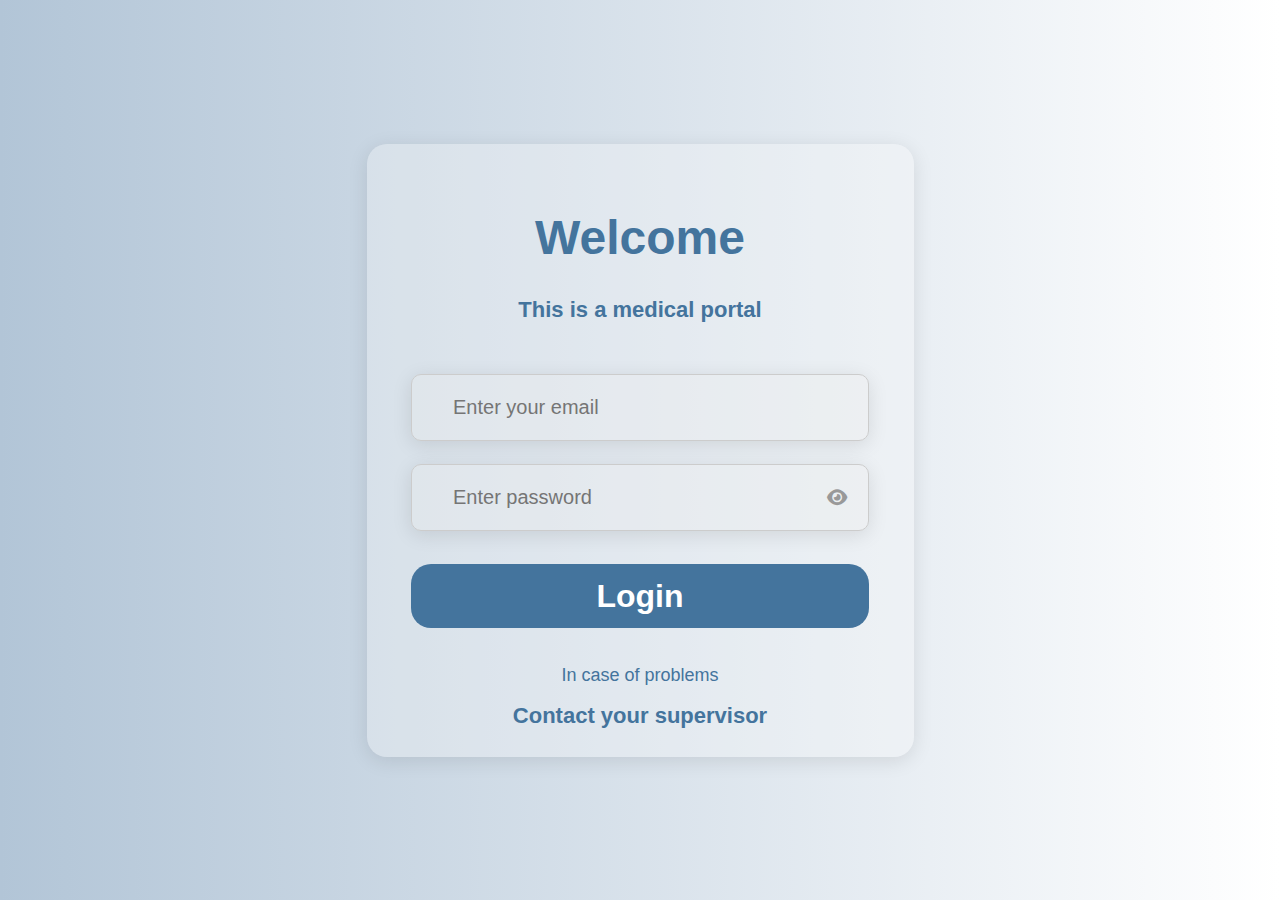
<file: index.html>
<!DOCTYPE html>
<html lang="en">
  <head>
    <meta charset="UTF-8" />
    <meta name="viewport" content="width=device-width, initial-scale=1.0" />

    <link rel="stylesheet" href="../css/index.css" />
    

    <title>SenseCare</title>

    <!-- Íconos FontAwesome -->
    <link
      rel="stylesheet"
      href="../fontawesome-free-6.7.2-web/css/all.min.css"
    />
    <link
      href="https://fonts.googleapis.com/css2?family=Merriweather+Sans&display=swap"
      rel="stylesheet"
    />
    <script src="/Highcharts-12.3.0/code/highcharts.js"></script>
  </head>

  <body>
    <div class="sidebar">
      <div>
        <img src="../photo/SenseCare_Logo.png" alt="SenseCare" class="logo" />
      </div>

      <!--  SOLO añadí id="menu" para que JS lo encuentre -->
      <div class="option-container" id="menu"></div>
    </div>

    <main id="content"></main>

    <script type="module" src="../js/sidebar.js"></script>

    <script>
      window.addEventListener("DOMContentLoaded", () => {
        const userId = localStorage.getItem("userId");
        const userRole = localStorage.getItem("userRole");

        if (!userId || userRole !== "MED") {
          location.href = "/screens/login/login.html";
        }
      });
    </script>
  </body>
</html>
</file>
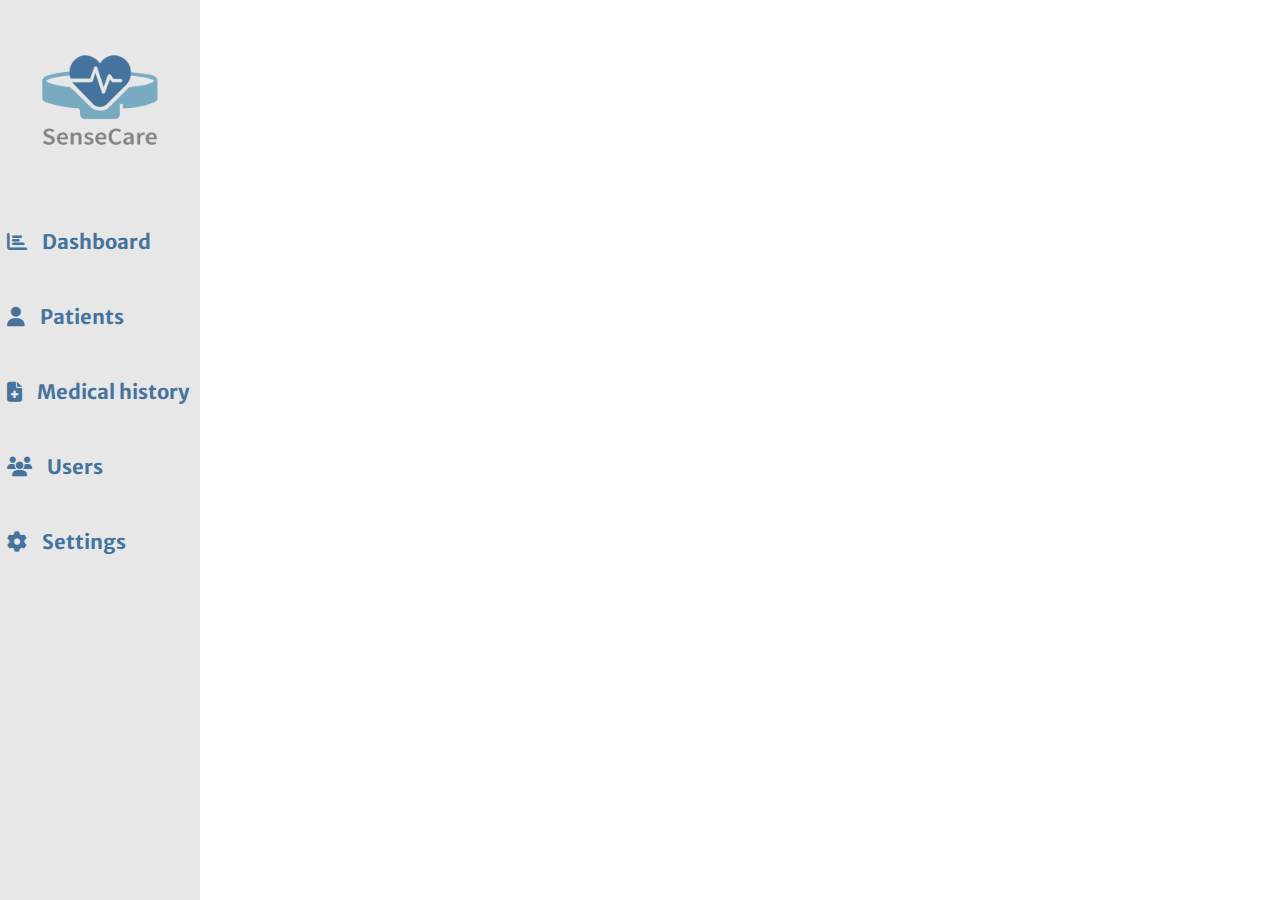
<file: html/index.html>
<!DOCTYPE html>
<html lang="en">

<head>
    <meta charset="UTF-8">
    <meta name="viewport" content="width=device-width, initial-scale=1.0">
    <link rel="stylesheet" href="../css/index.css">
    <title>SenseCare</title>
    <link rel="stylesheet" href="../fontawesome-free-6.7.2-web/css/all.min.css">
    <link href="https://fonts.googleapis.com/css2?family=Merriweather+Sans&display=swap" rel="stylesheet">
</head>

<body>
    <div class="sidebar">
        <div>
            <img src="../photo/SenseCare_Logo.png" alt="logo" class="logo">
        </div>
        <div class="option-container">
            <div class="sidebar-option">
                <i class="fas fa-chart-bar"></i>
                <p class="texto">Dashboard</p>
            </div>
            <div class="sidebar-option">
                <i class="fas fa-user"></i>
                <p class="texto">Patients</p>
            </div>
            <div class="sidebar-option">
                <i class="fas fa-file-medical"></i>
                <p class="texto">Medical history</p>
            </div>
            <div class="sidebar-option">
                <i class="fas fa-users"></i>
                <p class="texto">Users</p>
            </div>
            <div class="sidebar-option">
                <i class="fas fa-cog"></i>
                <p class="texto">Settings</p>
            </div>
        </div>
    </div>
    </div>


</body>

</html>
</file>
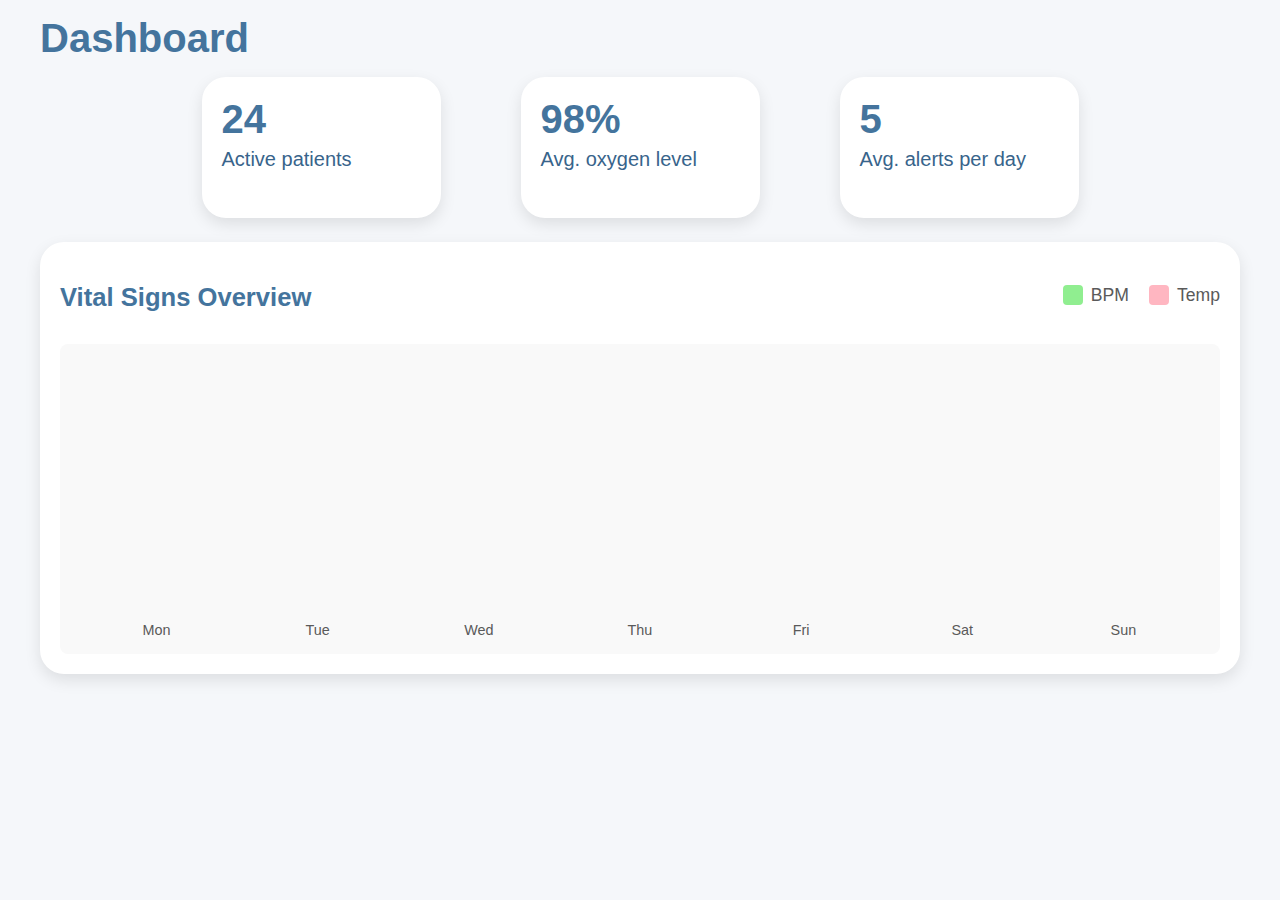
<file: screens/dashboard/dashboard.html>
<!DOCTYPE html>
<html lang="en">
<head>
  <meta charset="UTF-8" />
  <meta name="viewport" content="width=device-width, initial-scale=1.0" />
  <link rel="stylesheet" href="/screens/dashboard/style.css" />
  <title>Dashboard</title>
</head>
<body>
  <div class="dashboard-content">
    <h1 class="title">Dashboard</h1>

    <div class="stats-container">
      <div class="stat-card">
        <h2>24</h2>
        <p>Active patients</p>
      </div>
      <div class="stat-card">
        <h2>98%</h2>
        <p>Avg. oxygen level</p>
      </div>
      <div class="stat-card">
        <h2>5</h2>
        <p>Avg. alerts per day</p>
      </div>
    </div>

    <div class="vital-signs-chart">
      <div class="chart-header">
        <h2>Vital Signs Overview</h2>
        <div class="legend">
          <div class="legend-item">
            <div class="legend-color bpm"></div>
            <span>BPM</span>
          </div>
          <div class="legend-item">
            <div class="legend-color temp"></div>
            <span>Temp</span>
          </div>
        </div>
      </div>
      
      <div class="chart-placeholder">
        <div class="days-container">
          <span>Mon</span>
          <span>Tue</span>
          <span>Wed</span>
          <span>Thu</span>
          <span>Fri</span>
          <span>Sat</span>
          <span>Sun</span>
        </div>
      </div>
    </div>
  </div>
</body>
</html>
</file>
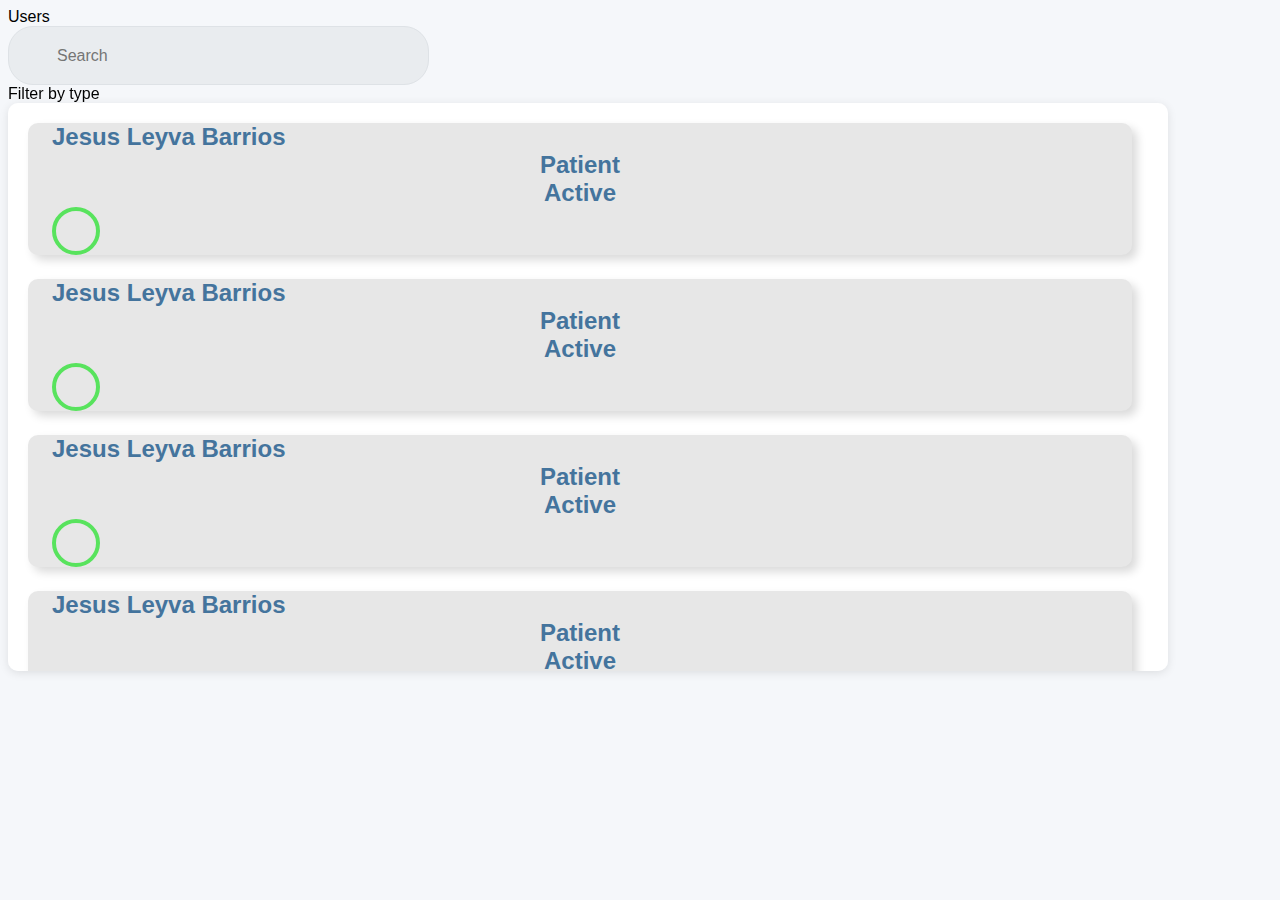
<file: screens/users/users.html>
<!DOCTYPE html>
<html lang="en">
<head>
  <meta charset="UTF-8" />
  <meta name="viewport" content="width=device-width, initial-scale=1.0"/>
  <link rel="stylesheet" href="/screens/users/style.css">
  
  <title>Card List</title>
</head>
<body>

   <div class="top-bar">
  <div class="header-title">Users</div>

 <div class="controls">
  <div class="search-box">
    <div class="search-icon">
      <i class="fas fa-magnifying-glass"></i>
    </div>
    <input type="text" class="search-input" placeholder="Search" />
  </div>

  <div class="filter-box">
    <div class="filter-text">Filter by type</div>
    <div class="filter-arrow"></div>
  </div>

  <!-- Nuevo ícono blanco al lado del filtro -->
  <div class="custom-box">
   <a href="/screens/medicalHistory/medicalHistory.html" class="custom-inner-box"></a>

  </div>
</div>

</div>



  <!-- SOLO SE ENVUELVE card-container en un contenedor nuevo -->
  <div class="scroll-wrapper">
    <div class="card-container">
      <!-- Tus tarjetas (puedes duplicarlas cuantas quieras) -->
      <div class="card">
        <div class="name">Jesus Leyva Barrios</div>
        <div class="role">Patient</div>
        <div class="status">Active</div>
        <div class="circle green"></div>
        <div class="icon"></div>
      </div>
<div class="card">
        <div class="name">Jesus Leyva Barrios</div>
        <div class="role">Patient</div>
        <div class="status">Active</div>
        <div class="circle green"></div>
        <div class="icon"></div>
      </div>
      <div class="card">
        <div class="name">Jesus Leyva Barrios</div>
        <div class="role">Patient</div>
        <div class="status">Active</div>
        <div class="circle green"></div>
        <div class="icon"></div>
      </div>
      <div class="card">
        <div class="name">Jesus Leyva Barrios</div>
        <div class="role">Patient</div>
        <div class="status">Active</div>
        <div class="circle green"></div>
        <div class="icon"></div>
      </div>
      <div class="card">
        <div class="name">Jesus Leyva Barrios</div>
        <div class="role">Patient</div>
        <div class="status">Active</div>
        <div class="circle green"></div>
        <div class="icon"></div>
      </div>
      <div class="card">
        <div class="name">Jesus Leyva Barrios</div>
        <div class="role">Patient</div>
        <div class="status">Active</div>
        <div class="circle green"></div>
        <div class="icon"></div>
      </div>
      <div class="card">
        <div class="name">Jesus Leyva Barrios</div>
        <div class="role">Patient</div>
        <div class="status">Active</div>
        <div class="circle green"></div>
        <div class="icon"></div>
      </div>
      <div class="card">
        <div class="name">Jesus Leyva Barrios</div>
        <div class="role">Patient</div>
        <div class="status">Active</div>
        <div class="circle green"></div>
        <div class="icon"></div>
      </div>
      <div class="card">
        <div class="name">Jesus Leyva Barrios</div>
        <div class="role">Patient</div>
        <div class="status">Active</div>
        <div class="circle green"></div>
        <div class="icon"></div>
      </div>
      <div class="card">
        <div class="name">Jesus Leyva Barrios</div>
        <div class="role">Patient</div>
        <div class="status">Active</div>
        <div class="circle green"></div>
        <div class="icon"></div>
      </div>
      <!-- Repite más tarjetas aquí -->
    </div>
  </div>

</body>
</html>
</file>
<file: css/index.css>
* {
    font-family: 'Merriweather Sans', sans-serif;
    font-weight: bold;
}

i, .texto {
    font-size: 15pt;
}

.sidebar {
    position: fixed;
    width: 200px;
    height: 100vh;
    background-color: #E7E7E7;
    color: #44749D;
    top: 0;
    left: 0;
    z-index: 1000;
    display: flex;
    flex-direction: column;
    justify-content: space-between;
    align-items: center;
}

.sidebar-option {
    display: flex;
    align-items: center;
    justify-content: flex-start;
    gap: 10px;
}

.option-container {
    gap: 35px;
    height: 100%;
}

.logo {
    width: 200px;
    height: 200px;
}

.texto {
    padding: 5px;
}

p:hover{
    background-color: #c0cedb;
    border-radius: 10px;
}
/* ------------------------------ */
/* ESTILOS RESPONSIVOS            */
/* ------------------------------ */

@media (max-width: 768px) {
    .sidebar {
        width: 150px;
    }

    .logo {
        width: 150px;
        height: 150px;
    }

    i, .texto {
        font-size: 12pt;
    }

    .option-container {
        gap: 20px;
    }
}

@media (max-width: 480px) {
    .sidebar {
        width: 120px;
    }

    .logo {
        width: 120px;
        height: 120px;
    }

    i, .texto {
        font-size: 10pt;
    }

    .option-container {
        gap: 15px;
    }
}
</file>
<file: screens/dashboard/style.css>
:root {
  --primary-color: #44749d;
  --secondary-color: #38648b;
  --background-color: #f5f7fa;
  --card-bg: #ffffff;
  --text-color: #333333;
  --text-light: #5a5a5a;
}

body {
  margin: 0;
  font-family: "Merriweather Sans", sans-serif;
  background-color: var(--background-color);
  color: var(--text-color);
  padding: 16px;
  overflow: hidden;
  height: 100vh;
  box-sizing: border-box;
}

.dashboard-content {
  width: 100%;
  height: calc(100vh - 32px);
  margin: 0 auto;
  padding: 0 24px;
  box-sizing: border-box;
  display: flex;
  flex-direction: column;
}

.title {
  font-size: 2.5rem;
  color: var(--primary-color);
  font-weight: bold;
  margin: 0 0 16px 0;
}

.stats-container {
  display: flex;
  justify-content: center;
  gap: 80px;
  margin-bottom: 24px;
  flex-wrap: wrap;
}

.stat-card {
  background-color: var(--card-bg);
  border-radius: 24px;
  padding: 20px;
  flex: 1 1 220px;
  max-width: 239px;
  min-height: 141px;
  text-align: left;
  box-shadow: 0 6px 16px rgba(0, 0, 0, 0.1);
  transition: transform 0.3s ease;
  box-sizing: border-box;
}
/* 
.stat-card:hover {
  transform: translateY(-4px);
  box-shadow: 0 4px 12px rgba(0,0,0,0.1);
} */

.stat-card h2 {
  font-size: 2.5rem;
  margin: 0 0 6px 0;
  color: var(--primary-color);
}

.stat-card p {
  margin: 0;
  font-size: 1.25rem;
  color: var(--secondary-color);
}

.vital-signs-container {
  flex: 1;
  display: flex;
  flex-direction: column;
  min-height: 0;
}

.vital-signs-chart {
  background-color: var(--card-bg);
  padding: 20px;
  border-radius: 24px;
  box-shadow: 0 6px 16px rgba(0, 0, 0, 0.1);
  box-sizing: border-box;
  flex: 1;
  display: flex;
  flex-direction: column;
  overflow: hidden;
  margin-bottom: 24px;
  max-height: 27rem;
}

.vital-signs-chart h2 {
  margin-bottom: 16px;
  color: var(--primary-color);
  font-size: 1.6rem;
}

.chart-header {
  display: flex;
  justify-content: space-between;
  align-items: center;
  margin-bottom: 16px;
  flex-wrap: wrap;
}

.legend {
  display: flex;
  gap: 20px;
  flex-wrap: wrap;
  justify-content: flex-start;
}

.legend-item {
  display: flex;
  align-items: center;
  gap: 8px;
  font-size: 1.1rem;
  color: var(--text-light);
}

.legend-color {
  width: 20px;
  height: 20px;
  border-radius: 4px;
}

.legend-color.bpm {
  background-color: #90ee90;
}

.legend-color.temp {
  background-color: #ffb6c1;
}

.chart-content {
  flex: 1;
  display: flex;
  flex-direction: column;
  overflow: hidden;
}

.chart-placeholder {
  flex: 1;
  background-color: #f9f9f9;
  border-radius: 8px;
  display: flex;
  flex-direction: column;
  justify-content: flex-end;
  color: #999;
  font-size: 1rem;
  padding: 16px;
  min-height: 0;
}

.days-container {
  display: flex;
  justify-content: space-between;
  width: 100%;
  margin-top: auto;
}

.days-container span {
  flex: 1;
  text-align: center;
  color: var(--text-light);
  font-size: 0.9rem;
}

.charts-container {
  display: flex;
  flex-direction: row;
  gap: 24px;
  flex: 1;
}

/* Responsive */
@media (max-width: 1024px) {
  .stat-card {
    flex: 1 1 40%;
  }
}

@media (max-width: 768px) {
  body {
    padding: 12px;
  }

  .dashboard-content {
    padding: 0 16px;
    height: calc(100vh - 24px);
  }

  .stats-container {
    flex-direction: column;
    gap: 16px;
  }

  .stat-card {
    flex: 1 1 100%;
  }

  .title {
    font-size: 2rem;
  }
}

@media (max-width: 480px) {
  .title {
    font-size: 1.6rem;
  }

  .stat-card h2 {
    font-size: 2.2rem;
  }

  .stat-card p {
    font-size: 1.2rem;
  }

  .vital-signs-chart h2 {
    font-size: 1.2rem;
  }

  .legend {
    gap: 12px;
  }
}

#toast-container {
  position: fixed;
  top: 20px;
  left: 50%;
  transform: translateX(-50%);
  z-index: 9999;
  display: flex;
  flex-direction: column;
  align-items: center;
  gap: 10px;
}

.toast {
  min-width: 250px;
  padding: 12px 20px;
  border-radius: 5px;
  color: white;
  font-weight: 600;
  box-shadow: 0 2px 10px rgba(0, 0, 0, 0.2);
  opacity: 0;
  transform: translateY(20px);
  animation: slideIn 0.4s forwards, fadeOut 0.5s forwards 3s;
}

.toast.success {
  background-color: #4caf50;
}

.toast.error {
  background-color: #f44336;
}

@keyframes slideIn {
  to {
    opacity: 1;
    transform: translateY(0);
  }
}

@keyframes fadeOut {
  to {
    opacity: 0;
    transform: translateY(20px);
  }
}
</file>
<file: screens/users/style.css>
:root {
  --primary-color: #44749d;
  --secondary-color: #38648b;
  --background-color: #f5f7fa;
  --card-bg: #ffffff;
  --text-color: #333333;
  --text-light: #5a5a5a;
}

body {
  font-family: "Merriweather Sans", sans-serif;
  background-color: var(--background-color);
  overflow: hidden;
}

.header {
  display: flex;
  justify-content: space-between;
  align-items: center;
  padding: 0 30px;
  gap: 20px;
}

.header-left {
  flex: 1;
}

.header-center {
  flex: 2;
  display: flex;
  justify-content: center;
}

.header-center2 {
  flex: 1;
  display: flex;
  justify-content: center;
}

.header-right {
  display: flex;
  justify-content: flex-end;
  align-items: center;
}

.filter-container {
  display: flex;
  align-items: center;
  gap: 10px;
}

#filter-select {
  padding: 10px;
  border-radius: 8px;
  border: 1px solid #ccc;
  font-size: 1rem;
  color: #333;
  background-color: #fff;
  cursor: pointer;
}

.page-title {
  font-size: 2.5rem;
  color: var(--primary-color);
  font-weight: 600;
}

.search-container {
  position: relative;
  display: flex;
  align-items: center;
  gap: 20px;
}

.search-container i {
  position: absolute;
  left: 15px;
  color: #6c757d;
  font-size: 1.1rem;
}

.search-input {
  padding-left: 3rem;
  border: 1px solid #dee2e6;
  border-radius: 25px;
  background-color: #e9ecef;
  width: 23.06rem;
  height: 3.44rem;
  font-size: 1rem;
  outline: none;
}

.search-input:focus {
  border-color: var(--primary-color);
  box-shadow: 0 0 0 2px rgba(68, 116, 157, 0.2);
}

.patient-selector {
  position: relative;
  display: flex;
  align-items: center;
}

.patient-select {
  border: 1px solid #dee2e6;
  border-radius: 10px;
  background-color: #e9ecef;
  font-size: 1.1rem;
  font-weight: bold;
  color: var(--primary-color);
  appearance: none;
  text-align: center;
  width: 15.125rem;
  min-width: 15.13rem;
  height: 3.438rem;
  outline: none;
  padding-right: 13px;
  cursor: pointer;
}

.patient-selector i {
  position: absolute;
  right: 15px;
  color: var(--primary-color);
  font-size: 13px;
  pointer-events: none;
}

.content-grid {
  display: flex;
  justify-content: center;
  height: 100vh;
  overflow: hidden; /* El scroll NO va aquí */
  padding: 20px 0;
}

.card-container {
  display: flex;
  flex-direction: column;
  gap: 24px;
  background: #ffffff;
  width: 70rem;
  align-items: stretch;
  padding: 20px;
  border-radius: 10px;
  box-shadow: 0 2px 10px rgba(0, 0, 0, 0.1);
  max-height: 33rem;
  overflow-y: auto;
  overflow-x: hidden;
}

.card {
  display: flex;
  flex-direction: column;
  gap: 0px;
  width: 66rem;
  border-radius: 10px;
  background: #e7e7e7;
  padding: 0 24px;
  justify-content: space-between;
  box-shadow: 5px 5px 10px rgba(0, 0, 0, 0.15);
  transition: all 0.3s ease;
  min-height: unset;
}

.card-summary {
  display: flex;
  flex-direction: row;
  align-items: center;
  height: 6rem;
  min-height: 6rem;
  gap: 24px;
  justify-content: space-between;
}

.card-details {
  display: grid;
  grid-template-columns: repeat(3, 1fr);
  height: 0;
  overflow: hidden;
  transition: height 0.3s ease;
  padding: 0;
}

.card.open .card-details {
  height: auto;
  padding: 10px 0;
}

.actions i {
  font-size: 24px;
  color: #44749d;
  cursor: pointer;
  transition: transform 0.3s ease;
}

.actions i.open {
  transform: rotate(180deg);
}

.name {
  flex: 2;
  font-size: 24px;
  font-weight: 800;
  color: #44749d;
}

.role {
  flex: 1;
  font-size: 24px;
  font-weight: 700;
  color: #44749d;
  text-align: center;
}

.status {
  flex: 1;
  font-size: 24px;
  font-weight: 700;
  color: #44749d;
  text-align: center;
}

.actions {
  display: flex;
  align-items: center;
  gap: 16px;
}

.circle {
  width: 40px;
  height: 40px;
  border-radius: 9999px;
  border: 4px solid;
}

.circle.green {
  border-color: #58e35d;
}

.circle.red {
  border-color: #e3585b;
}

.section-title {
  font-size: rem;
  color: var(--primary-color);
  font-weight: 700;
  margin-top: 1.2rem;
  margin-bottom: 0.4rem;
  letter-spacing: 0.02em;
}

.add-container {
  display: flex;
  justify-content: right;
  align-items: center;
  margin-bottom: 20px;
  padding-right: 50px;
  padding-top: 10px;
}

.add-button {
  background-color: var(--primary-color);
  color: white;
  border: none;
  width: 45px;
  height: 45px;
  border-radius: 50%;
  display: flex;
  align-items: center;
  justify-content: center;
  font-size: 16px;
  cursor: pointer;
  transition: all 0.3s ease;
}

.add-button:hover {
  background-color: var(--secondary-color);
  transform: scale(1.1);
}

.add-user-header {
  display: flex;
  justify-content: space-between;
  align-items: center;
  padding-bottom: 20px;
  padding-left: 15px;
  padding-right: 15px;
}

.add-user-title {
  font-size: 2rem;
  color: var(--primary-color);
  font-weight: bold;
}

#back-button {
  background-color: var(--primary-color);
  border: none;
  color: #ffffff;
  font-size: 24px;
  cursor: pointer;
  transition: transform 0.3s ease;
  padding: 5px 15px;
  border-radius: 20px;
}

#back-button:hover {
  background-color: var(--secondary-color);
  transform: scale(1.05);
}

.create-user-container {
  display: flex;
  flex-direction: column;
  gap: 24px;
  background: #ffffff;
  width: 70rem;
  align-items: stretch;
  padding: 20px;
  border-radius: 10px;
  box-shadow: 0 2px 10px rgba(0, 0, 0, 0.1);
  max-height: 33rem;
  overflow-y: auto;
  overflow-x: hidden;
}

.info-user-container {
  display: grid;
  grid-template-columns: repeat(2, 1fr);
  gap: 20px 40px;
  padding: 0 15px;
}

.form-group {
  display: flex;
  flex-direction: column;
}

.form-group label {
  font-weight: bold;
  color: var(--primary-color);
  margin-bottom: 6px;
  font-size: 0.9rem;
}

.form-group input,
.form-group select {
  padding: 10px 12px;
  border: 1px solid #ccc;
  border-radius: 8px;
  font-size: 1rem;
  background-color: #f9f9f9;
  transition: border-color 0.3s ease, background-color 0.3s ease;
}

.form-group input:focus,
.form-group select:focus {
  border-color: var(--primary-color);
  background-color: #fff;
  outline: none;
}

.form-actions {
  grid-column: span 2;
  display: flex;
  justify-content: flex-end;
  margin-top: 20px;
}

.submit-button {
  background-color: var(--primary-color);
  color: #fff;
  border: none;
  padding: 12px 24px;
  border-radius: 10px;
  font-size: 1rem;
  font-weight: bold;
  cursor: pointer;
  transition: background-color 0.3s ease, transform 0.3s ease;
}

.submit-button:hover {
  background-color: var(--secondary-color);
  transform: scale(1.05);
}

.password-container {
  position: relative;
  width: 100%;
}

.password-container input {
  width: 100%;
  padding-right: 40px; 
  box-sizing: border-box;
}

.password-toggle-icon {
  position: absolute;
  top: 50%;
  right: 12px;
  transform: translateY(-50%);
  cursor: pointer;
  color: #999;
  font-size: 18px;
}

.password-toggle-icon:hover {
  color: #333;
}

@media (max-width: 992px) {
  body {
    padding: 20px;
  }

  .header-title {
    font-size: 32px;
    text-align: center;
  }

  .controls {
    flex-direction: column;
    align-items: stretch;
    gap: 16px;
  }

  .search-box,
  .filter-box {
    width: 100%;
  }

  .scroll-wrapper {
    width: 100%;
    max-width: 100%;
    padding-right: 4px;
  }

  .card {
    flex-direction: column;
    align-items: flex-start;
    height: auto;
    padding: 16px;
    gap: 8px;
  }

  .name,
  .role,
  .status {
    text-align: left;
    width: 100%;
    font-size: 20px;
  }

  .circle,
  .icon {
    position: static;
    margin-top: 10px;
    align-self: flex-end;
  }

  .icon {
    margin-left: auto;
  }
}

#toast-container {
  position: fixed;
  bottom: 20px;
  right: 20px;
  z-index: 9999;
  display: flex;
  flex-direction: column;
  gap: 10px;
}

.toast {
  min-width: 250px;
  padding: 12px 20px;
  border-radius: 5px;
  color: white;
  font-weight: 600;
  box-shadow: 0 2px 10px rgba(0, 0, 0, 0.2);
  opacity: 0;
  transform: translateY(20px);
  animation: slideIn 0.4s forwards, fadeOut 0.5s forwards 3s;
}

.toast.success {
  background-color: #4caf50;
}

.toast.error {
  background-color: #f44336;
}

@keyframes slideIn {
  to {
    opacity: 1;
    transform: translateY(0);
  }
}

@keyframes fadeOut {
  to {
    opacity: 0;
    transform: translateY(20px);
  }
}
</file>
